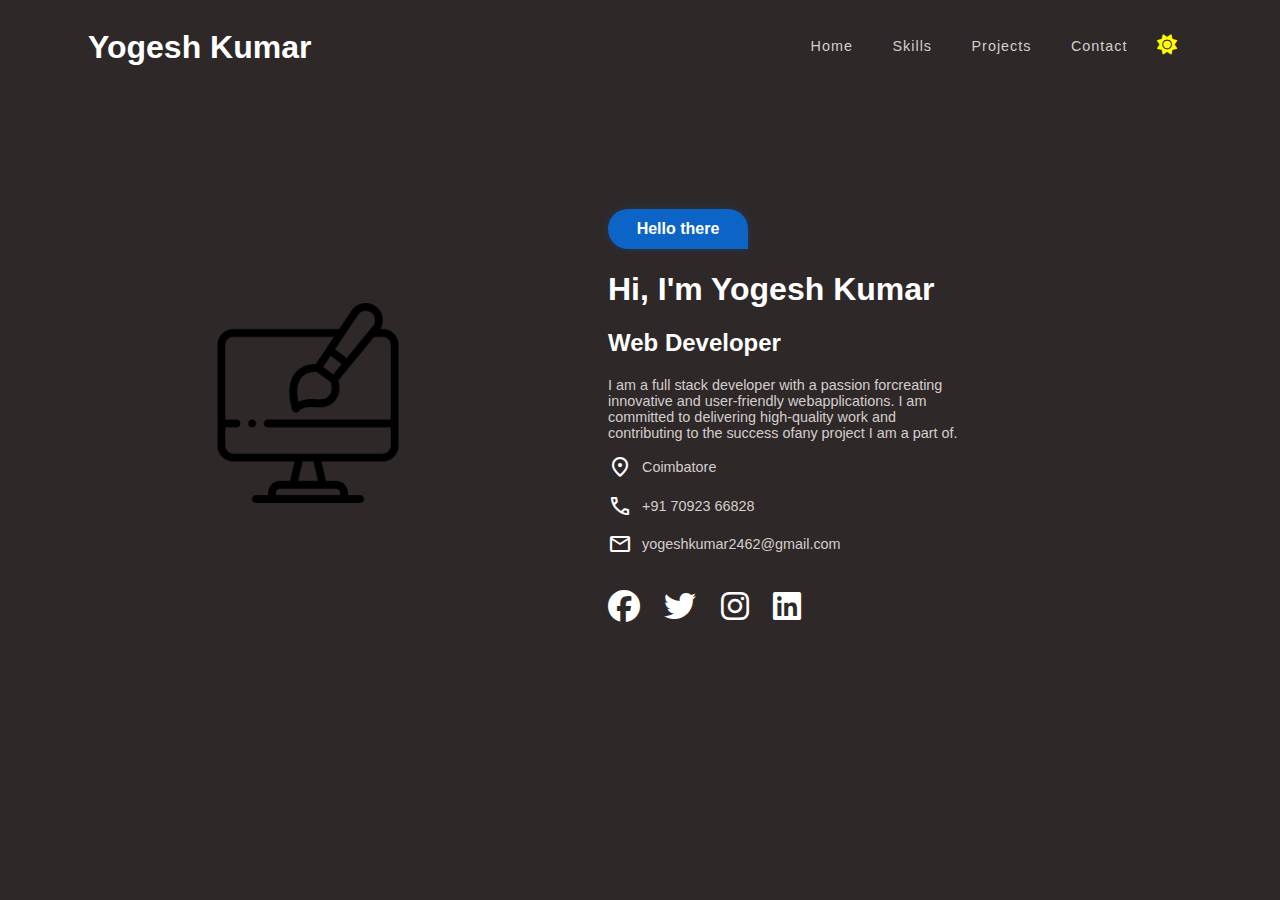
<file: task 1/index.html>
<!DOCTYPE html>
<html lang="en">
<head>
    <meta charset="UTF-8">
    <meta http-equiv="X-UA-Compatible" content="IE=edge">
    <meta name="viewport" content="width=device-width, initial-scale=1.0">
    <title>Document</title>
    <link rel="stylesheet" href="style.css">
    <link rel="stylesheet" 
    href="https://cdnjs.cloudflare.com/ajax/libs/font-awesome/6.2.0/css/all.min.css">
        <link rel="stylesheet" href="https://fonts.googleapis.com/css2?family=Material+Symbols+Outlined:opsz,wght,FILL,GRAD@48,400,0,0" /><body>
    <nav>
        <div class="Title">
            <h1 id="name">Yogesh Kumar</h1>
        </div>
        <div class="nav-contnet">
            <ul>
                <li id="nav-menu">
                    <a href ="index.html">Home</a>
                </li>
                <li id="nav-menu">
                    <a href ="skills.html">Skills</a>
                </li>
                <li id="nav-menu">
                    <a href="projects.html">Projects</a>
                </li>
                
                <li id="nav-menu">
                    <a href="contact.html">Contact</a>
                </li>
                <li id="change">
                    <i class=" fa-solid fa-sun fa-lg" id="mode" onclick="darkmode()" name="dark"></i>
                </li>
            </ul>
        </div>
    </nav>
    <div class="container">
        <div class="left">
            <img id="monitor" src="images/monitor.png" alt="monitor" srcset="">
        </div>
        <div class="right">
            <div class="right-content">
                <h4 class="hello">Hello there</h4>
                <h1>Hi, I'm Yogesh Kumar</h1>
                <h2>Web Developer</h2>
                <div class="content">
                    <p id="text">I am a full stack developer with a passion forcreating innovative and user-friendly webapplications. I am committed to delivering high-quality work and contributing to the success ofany project I am a part of.</p>
                
                    <p id="text"><span class="material-symbols-outlined">
                        location_on
                        </span>Coimbatore</p>
                    <p id="text"><span class="material-symbols-outlined">
                        phone
                        </span>+91 70923 66828</p>
                    <p id="text"><span class="material-symbols-outlined">
                        email
                        </span>yogeshkumar2462@gmail.com</p>
                </div>
               <div id="social-media">

                   <i class="fa-brands fa-2x fa-facebook"></i>
                   <i class="fa-brands fa-2x fa-twitter"></i>
                   <i class="fa-brands fa-2x fa-instagram"></i>
                   <i class="fa-brands fa-2x fa-linkedin"></i>
               </div>
               </div>
            
        </div>
    </div>
    <script src="script.js"></script>
</body>
</html>
</file>
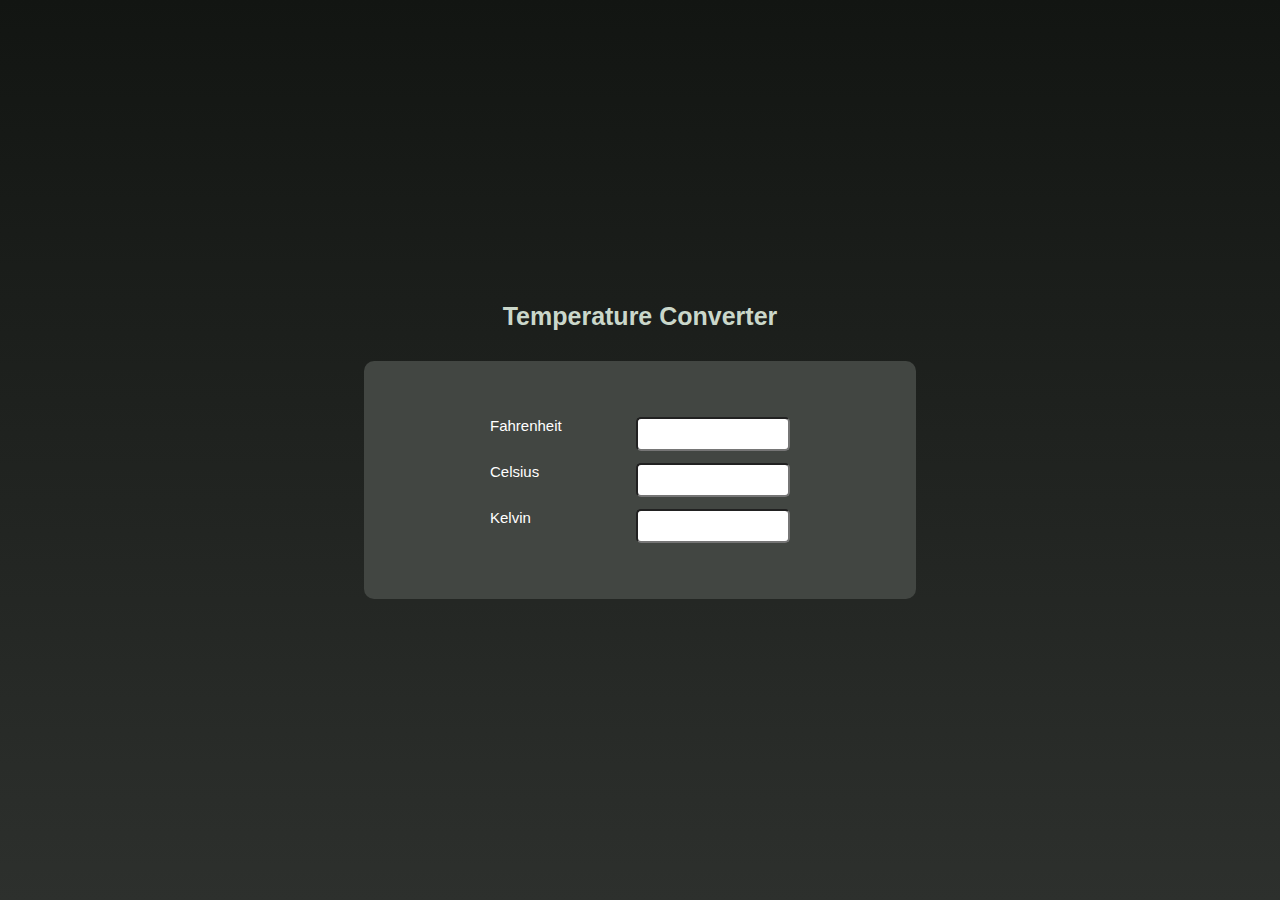
<file: task 2/index.html>
<!DOCTYPE html>
<html lang="en">

<head>
	<meta charset="UTF-8">
	<meta name="viewport"
		content="width=device-width,
				initial-scale=1.0">

    <link rel="stylesheet" href="style.css">
</head>

<body>
	<div class="container">
		<h1>Temperature Converter</h1>
		<div class="converter-row">
			<div class="col">
				<label>Fahrenheit</label>
				<input type="number"
					id="fahrenheit">
			</div>

			<div class="col">
				<label>Celsius</label>
				<input type="number"
					id="celsius">
			</div>

			<div class="col">
				<label>Kelvin</label>
				<input type="number"
					id="kelvin">
			</div>
		</div>
	</div>

	<script src="script.js">	</script>
</body>

</html>
</file>
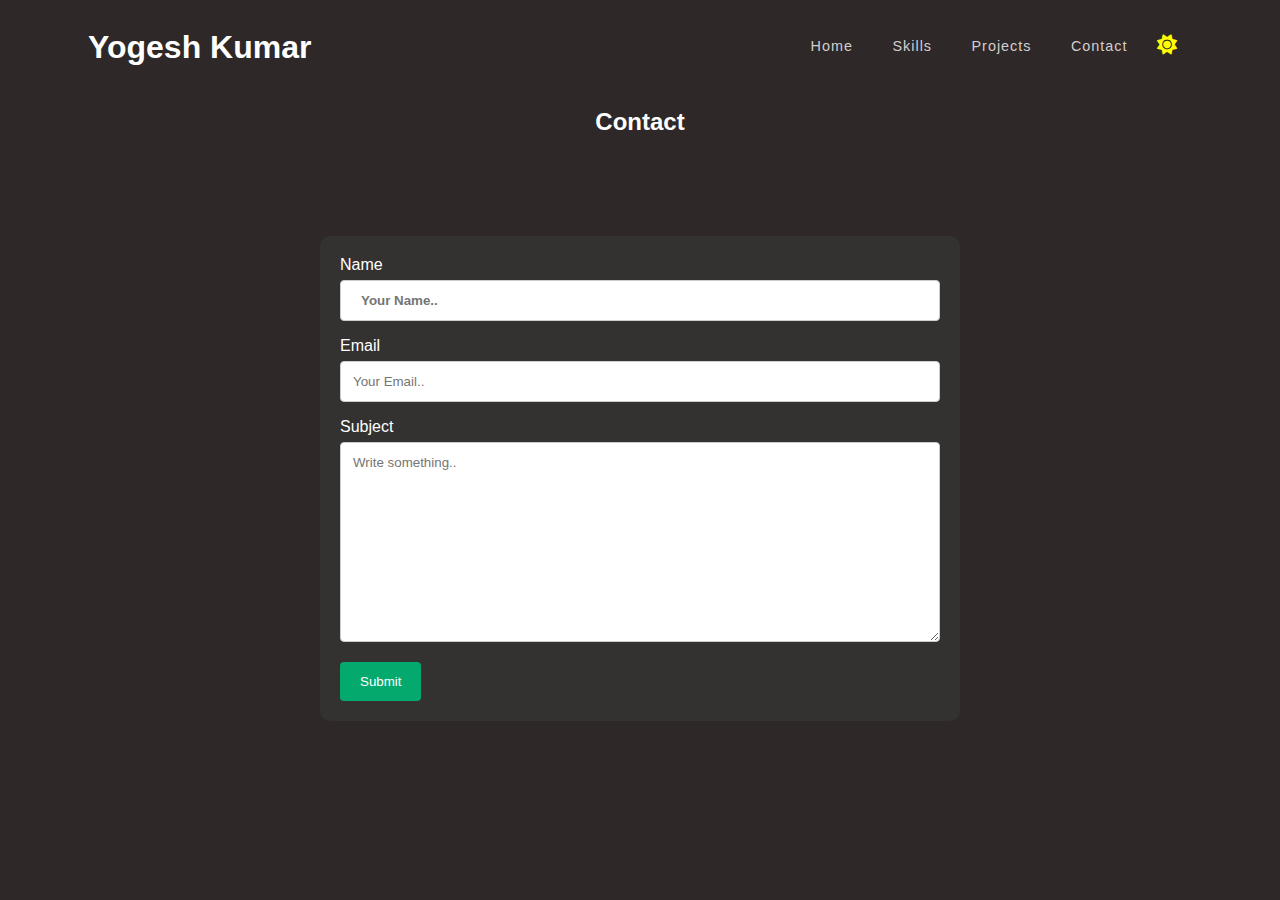
<file: task 1/contact.html>
<!DOCTYPE html>
<html lang="en">
<head>
    <meta charset="UTF-8">
    <meta http-equiv="X-UA-Compatible" content="IE=edge">
    <meta name="viewport" content="width=device-width, initial-scale=1.0">
    <title>Document</title>
    <link rel="stylesheet" href="style.css">
    <link rel="stylesheet" 
    href="https://cdnjs.cloudflare.com/ajax/libs/font-awesome/6.2.0/css/all.min.css">
        <link rel="stylesheet" href="https://fonts.googleapis.com/css2?family=Material+Symbols+Outlined:opsz,wght,FILL,GRAD@48,400,0,0" /><body>
    <nav>
        <div class="Title">
            <h1 id="name">Yogesh Kumar</h1>
        </div>
        <div class="nav-contnet">
            <ul>
                <li>
                    <a href ="index.html">Home</a>
                </li>
                <li>
                    <a href ="skills.html">Skills</a>
                </li>
                <li>
                    <a href="projects.html">Projects</a>
                </li>
               
                <li>
                    <a href="contact.html">Contact</a>
                </li>
                <li>
                    <i class=" fa-solid fa-sun fa-lg" id="mode" onclick="darkmode()" name="dark"></i>
                </li>
            </ul>
        </div>
    </nav>
    <h2 class="conTitle">Contact</h2>
    <div class="container">
        
        <div class="container2">
            <form action="action_page.php">
          
              <label for="name">Name</label>
              <input type="text" id="name" name="name" placeholder="Your Name..">
          
              <label for="email">Email</label>
              <input type="text" id="email" name="email" placeholder="Your Email..">
          
              
          
              <label for="subject">Subject</label>
              <textarea id="subject" name="subject" placeholder="Write something.." style="height:200px"></textarea>
          
              <input type="submit" value="Submit">
          
            </form>
          </div>
    </div>
    <script src="script.js"></script>
</body>
</html>
</file>
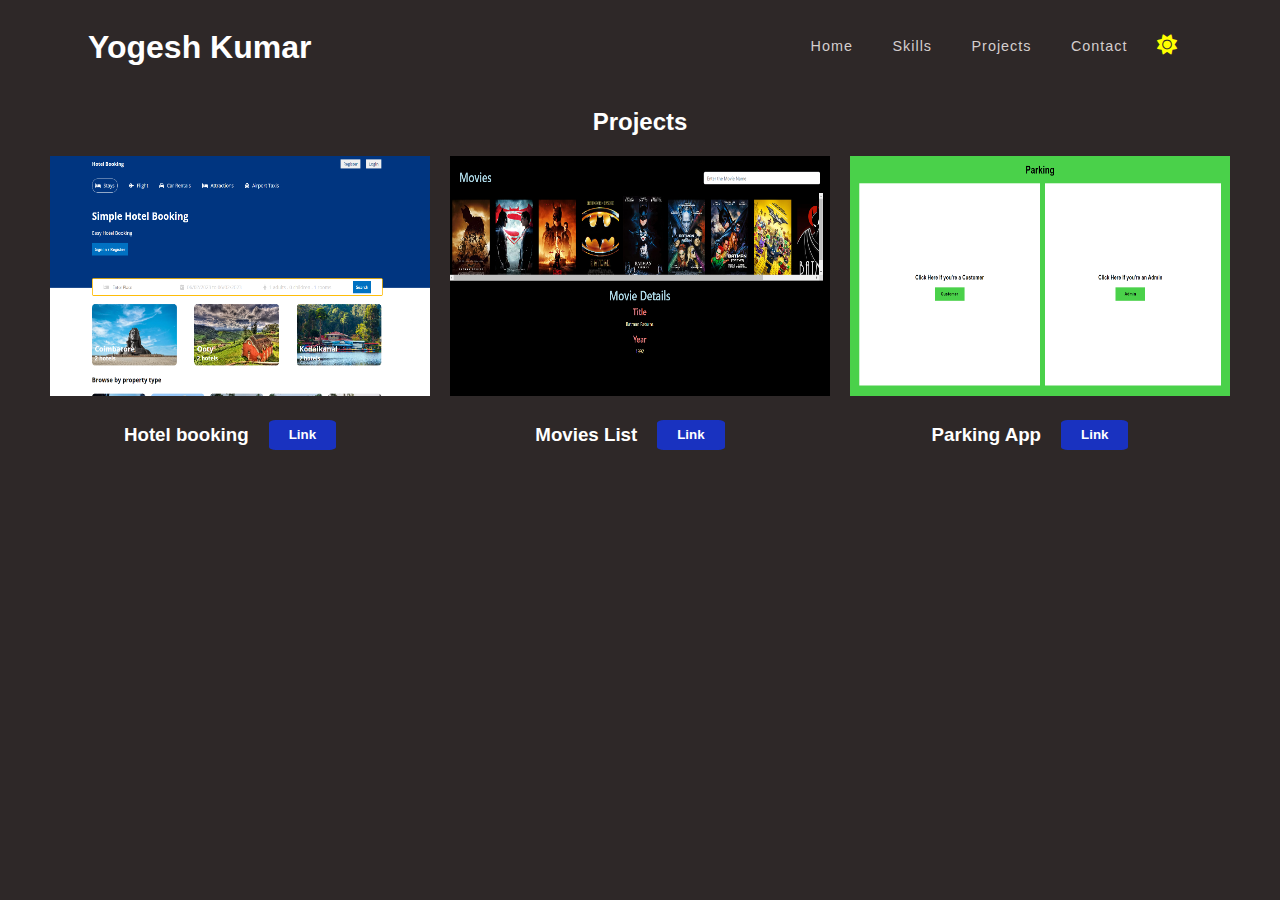
<file: task 1/projects.html>
<!DOCTYPE html>
<html lang="en">
<head>
    <meta charset="UTF-8">
    <meta http-equiv="X-UA-Compatible" content="IE=edge">
    <meta name="viewport" content="width=device-width, initial-scale=1.0">
    <title>Document</title>
    <link rel="stylesheet" href="style.css">
    <link rel="stylesheet" 
    href="https://cdnjs.cloudflare.com/ajax/libs/font-awesome/6.2.0/css/all.min.css">
        <link rel="stylesheet" href="https://fonts.googleapis.com/css2?family=Material+Symbols+Outlined:opsz,wght,FILL,GRAD@48,400,0,0" /><body>
    <nav>
        <div class="Title">
            <h1 id="name">Yogesh Kumar</h1>
        </div>
        <div class="nav-contnet">
            <ul>
                <li>
                    <a href ="index.html">Home</a>
                </li>
                <li>
                    <a href ="skills.html">Skills</a>
                </li>
                <li>
                    <a href="projects.html">Projects</a>
                </li>
              
                <li>
                    <a href="contact.html">Contact</a>
                </li>
                <li>
                    <i class=" fa-solid fa-sun fa-lg" id="mode" onclick="darkmode()" name="dark"></i>
                </li>
            </ul>
        </div>
    </nav>
    <div class="container1">
        <h2>Projects</h2>
        <div class="box1">
            <div class="img">
                <img src="images/hotel.png" alt="hotel">
                <div class="desc">
                    <h3>Hotel booking</h3>
                <button>
                    <a class="link" href="">Link</a>
                </button>
                </div>
            </div>
            <div class="img">
                <img src="images/movies.png" alt="movies">
                <div class="desc">
                    <h3>Movies List</h3>
                <button>
                    <a class="link" href="">Link</a>
                </button>
                </div>
            </div>
            <div class="img">
                <img src="images/parking.png" alt="parking">
                <div class="desc">
                    <h3>Parking App</h3>
                <button>
                    <a class="link" href="">Link</a>
                </button>
                </div>
            </div>
        </div>
    </div>
    <script src="script.js"></script>
</body>
</html>
</file>
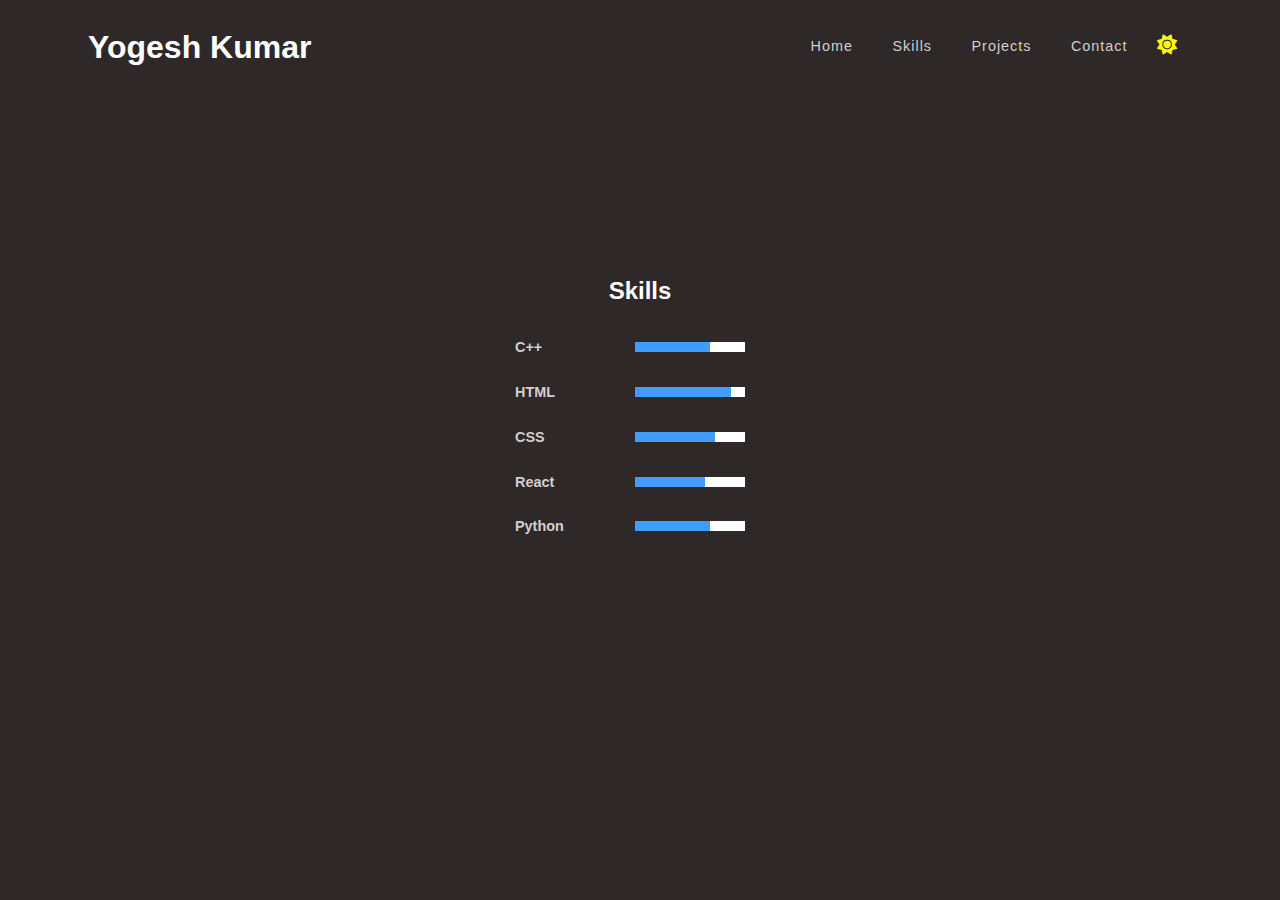
<file: task 1/skills.html>
<!DOCTYPE html>
<html lang="en">
<head>
    <meta charset="UTF-8">
    <meta http-equiv="X-UA-Compatible" content="IE=edge">
    <meta name="viewport" content="width=device-width, initial-scale=1.0">
    <title>Document</title>
    <link rel="stylesheet" href="style.css">
    <link rel="stylesheet" 
    href="https://cdnjs.cloudflare.com/ajax/libs/font-awesome/6.2.0/css/all.min.css">
        <link rel="stylesheet" href="https://fonts.googleapis.com/css2?family=Material+Symbols+Outlined:opsz,wght,FILL,GRAD@48,400,0,0" /><body>
    <nav>
        <div class="Title">
            <h1 id="name">Yogesh Kumar</h1>
        </div>
        <div class="nav-contnet">
            <ul>
                <li>
                    <a href ="index.html">Home</a>
                </li>
                <li>
                    <a href ="skills.html">Skills</a>
                </li>
                <li>
                    <a href="projects.html">Projects</a>
                </li>
                
                <li>
                    <a href="contact.html">Contact</a>
                </li>
                <li>
                    <i class=" fa-solid fa-sun fa-lg" id="mode" onclick="darkmode()" name="dark"></i>
                </li>
            </ul>
        </div>
    </nav>
    <div class="box">
        <h2>Skills</h2>
        <p> C++<span id="bar">
            <span id="subbar" style="width: 65px;"></span>
        </span></p>
        <p> HTML<span id="bar">
            <span id="subbar" style="width: 86px;"></span>
        </span></p>
        <p> CSS<span id="bar">
            <span id="subbar" style="width: 70px;"></span>
        </span></p>
        <p> React<span id="bar">
            <span id="subbar" style="width: 60px;"></span>
        </span></p>
        <p> Python<span id="bar">
            <span id="subbar" style="width: 65px;"></span>
        </span></p>
       </div>
    <script src="script.js"></script>
</body>
</html>
</file>
<file: task 1/style.css>
*{
    font-family: 'Roboto', sans-serif,'poppins', sans-serif;
}
body{
    background-color: #2e2828;
    color: #ffffff;
}

#name{
    font-weight: 700;
    padding-left: 20px;
}

.Title{
    flex:3;

}
.nav-content{
    flex:1;
}

nav{
    color: #fff;
    padding: 0px;
    display: flex;
    margin: 0 60px
}
nav li{
    list-style: none;
    display: inline-block;
    padding-right: 15px;
    
}

nav li a{
    text-decoration: none;
    color: rgb(212, 206, 206);
    font-size: 0.9em;
    padding: 10px;
    display: block;
    letter-spacing: 1px;
}
a:hover{
    color: #fff;
    border-radius: 5px;
    scale: 1.1;
    transition: ease-in-out 0.3s;
}
/* container */

.left{
    justify-content: center;
    align-items: center;
}

#monitor{
    padding-left: 100px;
    width: 200px;
}

.container{
    display:flex;
    flex-direction: row;
    justify-content: center;
    align-items: center;
    overflow: hidden;
}

p{
    display: flex;
    align-items: center;
    color: rgb(212, 206, 206);
    font-size: 0.9em;
}

span{
    color: #fff;
    font-weight: 700;
    padding-right: 10px;
}

.container{
    margin: 100px
}

.right{

    padding: 0 200px;
}

.hello{
    /* box */
    width: 100px;
    height: 0px;
    background-color: rgba(1, 122, 252, 0.744);
    border-radius: 50px;
    border-bottom-right-radius: 0;
    padding: 20px;
    display: flex;
    flex-direction: column;
    justify-content: center;
    align-items: center;
    text-align: center;
    box-shadow: 0 0 10px 0 rgba(1, 122, 252, 0.2);

}

i{
    padding-right: 20px;
    padding-top: 20px;
    cursor: pointer;

}

i:hover{
    color: black;
    scale: 1.1;
    transition: ease-in-out 0.3s;
}



#mode{
    color:yellow;
}

#mode:hover{
    color: black;
}

.dark-mode{
   background-color: #fff;
    color: #000;
    font-weight: 500;
}
.dark-mode:hover{
    color: #000;
}
.dark-font{
    color: #000;
}

@keyframes growProgressBar {
    0%, 33% { --pgPercentage: 0; }
    100% { --pgPercentage: var(--value); }
  }
  
  @property --pgPercentage {
    syntax: '<number>';
    inherits: false;
    initial-value: 0;
  }
  .box{
    height: 70vh;
    width: 100%;
    display: flex;
    flex-direction: column;
    justify-content: center;
    align-items: center;
  }
  
 .box p{
    width: 250px;
    font-weight: 700;
    display: flex;
    justify-content: space-between;
 } 
 #bar{
    background-color: #fff;
    width: 100px;
    height: 10px;
    position:relative;
    margin: 0 20px;
 }

 #subbar{
    position: absolute;
    background-color: rgba(1, 122, 252, 0.744);
    height: 10px;
    animation: progress 1500ms ease-in 1;
 }

 @keyframes progress {
    from {
        width: 0;
    }
 }

 @media screen and (max-width:908px) {
    .container{
        display: flex;
        flex-direction: column-reverse;
    }
    
    #nav-menu ,#name{
        display: none;
    }
    .right{
        width: 100%;
    }
    .right-content{
        display: flex;
        flex-direction: column;
        justify-content: center;
        align-items: center;
        width: 100%;
    }
    #social-media{
        display: flex;
        padding-bottom: 30px;
    }
 }

 @media screen and (max-width: 400px){
    h1{
        font-size: 24px;
        width: 100%;
        text-align: center;
    }
    .container{
        width: 100%;
        margin-top: 0;
    }

    .content{
        display: flex;
        flex-direction: column;
        justify-content: center;
        vertical-align: center;
    }
 }


 .box1{
    display: flex;
    gap: 20px;
    justify-content: center;
 
 }

 .img{
    width: 380px;
    height: 240px;
    
 }

 img{
    height: 100%;
    width: 100%;
 }

 .container1{
    text-align: center;
    padding: 0 30px;
 }

 .desc{
    display: flex;
    justify-content: center;
    text-align: center;
    align-items: center;
 }

 button{
    margin: 20px;
    font-weight: bold;
    height: 30px;
    padding: 0 20px;
    background-color: rgb(25, 50, 192);
    border: none;
    border-radius: 10%;

 }

 .link{
    text-decoration: none;
    color: white;
 }



 /* contact */

.conTitle{
    text-align: center;
}

 input[type=text], select, textarea {
    width: 100%; 
    padding: 12px;  
    border: 1px solid #ccc; 
    border-radius: 4px; 
    box-sizing: border-box; 
    margin-top: 6px; 
    margin-bottom: 16px; 
    resize: vertical ;
  }
  
 
  input[type=submit] {
    background-color: #04AA6D;
    color: white;
    padding: 12px 20px;
    border: none;
    border-radius: 4px;
    cursor: pointer;
  }
  
  input[type=submit]:hover {
    background-color: #45a049;
  }
  
  .container2 {
    width: 600px;
    border-radius: 10px;
    background-color: #3c3c3c77;
    padding: 20px;
    
  }
</file>
<file: task 2/style.css>
* {
    margin: 0;
    padding: 0;
    font-family:
        Verdana, Geneva, Tahoma, sans-serif;
}

.container {
    width: 100%;
    height: 100vh;
    background-image:
        linear-gradient(rgb(18, 21, 18),
                        rgb(45, 48, 45));
    display: flex;
    flex-direction: column;
    justify-content: center;
    align-items: center;
}

.container h1 {
    color: rgb(202, 215, 202);
    font-weight: 700;
    font-size: 25px;
    text-align: center;
    padding-bottom: 30px;
}


.converter-row {
    display: flex;
    flex-direction: column;
    width: 40%;
    justify-content: space-between;
    align-items: center;
    background: rgb(66, 70, 66);
    border-radius: 10px;
    padding: 50px 20px;
}

.col {
    display: flex;
    justify-content: space-between;
    align-items: start;
    width: 300px;
    gap: 30px;
    padding: 6px;
}

.col label {
    font-size: 15px;
    font-weight: 500;
    margin-bottom: 10px;
    color: #fff;
}

.col input {
    width: 150px;
    height: 30px;
    background: white;
    border-radius: 5px;
    text-align: center;
    right: 0;
    outline: none;
    
}

input[type=number]:focus{
    outline: 2px solid rgb(22, 77, 186);    
  }
</file>
